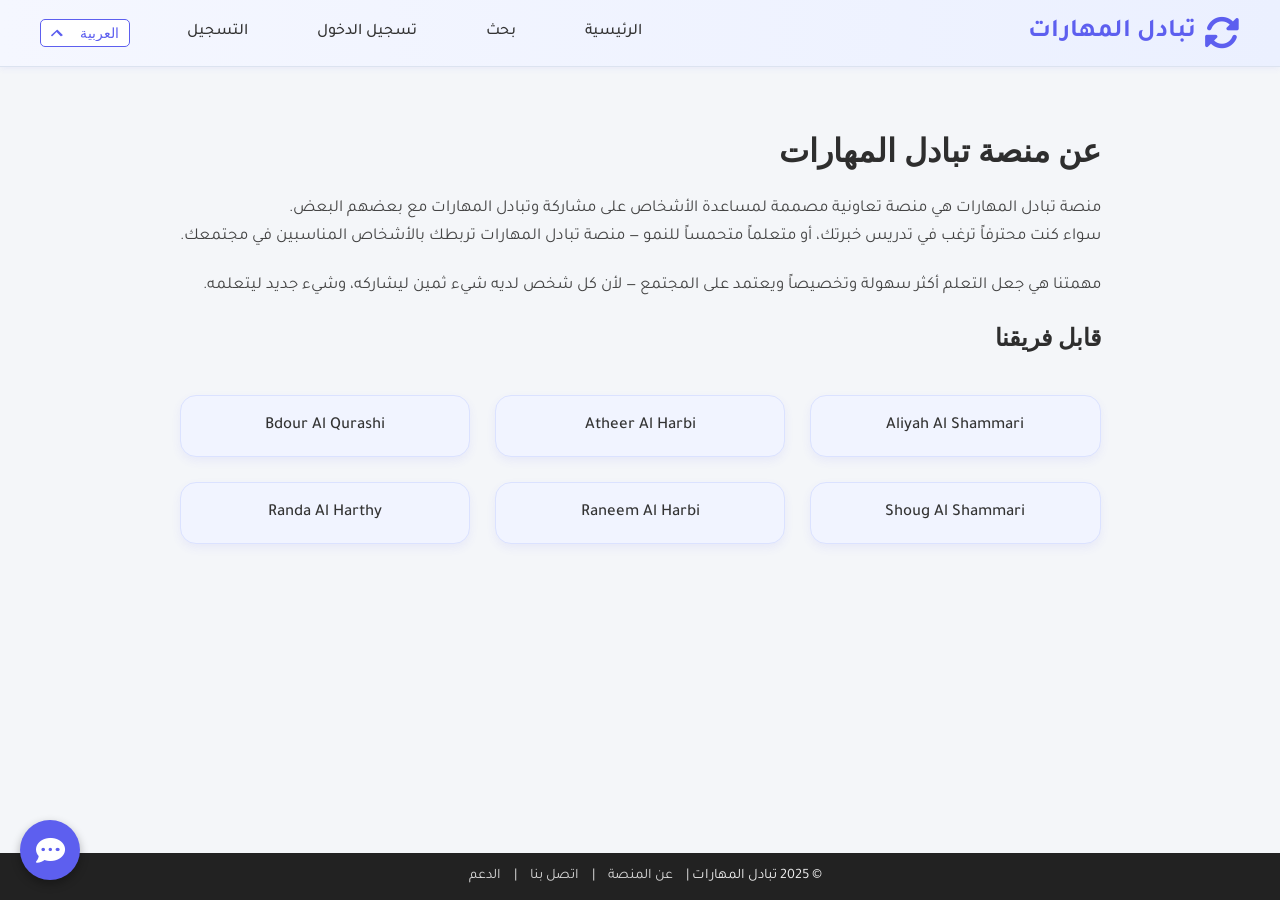
<file: about.html>
<!DOCTYPE html>
<html lang="en">
<head>
  <meta charset="UTF-8" />
  <title data-i18n-key="page_title_about">About - Skill Swap</title>
  <link rel="stylesheet" href="static/css/style.css" />
   <link rel="stylesheet" href="https://cdnjs.cloudflare.com/ajax/libs/font-awesome/6.5.0/css/all.min.css" />
</head>
<body>
  <header class="navbar">
    <a href="index.html" class="logo">
      <i class="fas fa-sync-alt"></i> <span data-i18n-key="logo_text">Skill Swap</span>
    </a>
    <nav>
        <ul id="navLinks">
             <li>
              <select class="language-select" id="languageSelect">
                <option value="ar">العربية</option>
                <option value="en">English</option>
              </select>
            </li>
        </ul>
    </nav>
  </header>

  <main>
    <h1 data-i18n-key="about_title">About Skill Swap</h1>
    <p data-i18n-key="about_paragraph1">
      Skill Swap is a collaborative platform designed to help people share and exchange skills with each other.<br>
      Whether you're a professional wanting to teach your expertise, or a learner eager to grow — Skill Swap connects you with the right people in your community.
    </p>
    <p data-i18n-key="about_paragraph2">
      Our mission is to make learning more accessible, personalized, and community-driven — because everyone has something valuable to share, and something new to learn.
    </p>

    <section>
      <h2 data-i18n-key="about_team_title">Meet Our Team</h2>
      <div class="team-grid">
        <a href="user.html?id=6818065a790f29cbc9002848" class="team-member">Aliyah Al Shammari</a>
        <a href="user.html?id=6818065a790f29cbc9002849" class="team-member">Atheer Al Harbi</a>
        <a href="user.html?id=6818065a790f29cbc900284a" class="team-member">Bdour Al Qurashi</a>
        <a href="user.html?id=6818065a790f29cbc900284b" class="team-member">Shoug Al Shammari</a>
        <a href="user.html?id=68180a6964a7cb816712773b" class="team-member">Raneem Al Harbi</a>
        <a href="user.html?id=6818065a790f29cbc900284d" class="team-member">Randa Al Harthy</a>
      </div>
    </section>
  </main>

  <footer>
    <div class="footer-content">
      <p>
        <span data-i18n-key="footer_copyright">© 2025 Skill Swap |</span>
        <a href="about.html" data-i18n-key="footer_about">About</a> |
        <a href="contact.html" data-i18n-key="footer_contact">Contact</a> |
        <a href="support.html" data-i18n-key="footer_support">Support</a>
      </p>
    </div>
  </footer>

    <div id="chatbot-container">
  <div id="chatbot-box" class="chatbox hidden">
    <div class="chatbox-header">
      <div class="agent-info">
        <i class="fas fa-headset avatar"></i>
        <div>
          <h3 data-i18n-key="chatbot_header_title">Help & Support</h3>
          <span class="online-status"><span class="dot"></span> <span data-i18n-key="chatbot_online_status">Online</span></span>
        </div>
      </div>
      <button onclick="toggleChatbot(false)" class="close-btn">&times;</button>
    </div>
    <div class="chatbox-body" id="chat-content">
      <p class="timestamp" data-i18n-key="chatbot_timestamp">Today at 9:23 AM</p>
      <div class="chat-message" data-i18n-key="chatbot_initial_message">👋 Hello! I'm here to help. Choose an option below:</div>
      <div class="quick-replies">
        <button onclick="sendReply('How do I contact a user?')" data-i18n-key="chatbot_quick_reply1">How do I contact a user?</button>
        <button onclick="sendReply('I forgot my password.')" data-i18n-key="chatbot_quick_reply2">I forgot my password</button>
        <button onclick="sendReply('Where can I edit my profile?')" data-i18n-key="chatbot_quick_reply3">Where can I edit my profile?</button>
      </div>
    </div>
  </div>

  <button class="floating-button" onclick="toggleChatbot(true)">
    <i class="fas fa-comment-dots"></i>
  </button>
</div>


  <script src="static/js/main.js"></script>
</body>
</html>
</file>
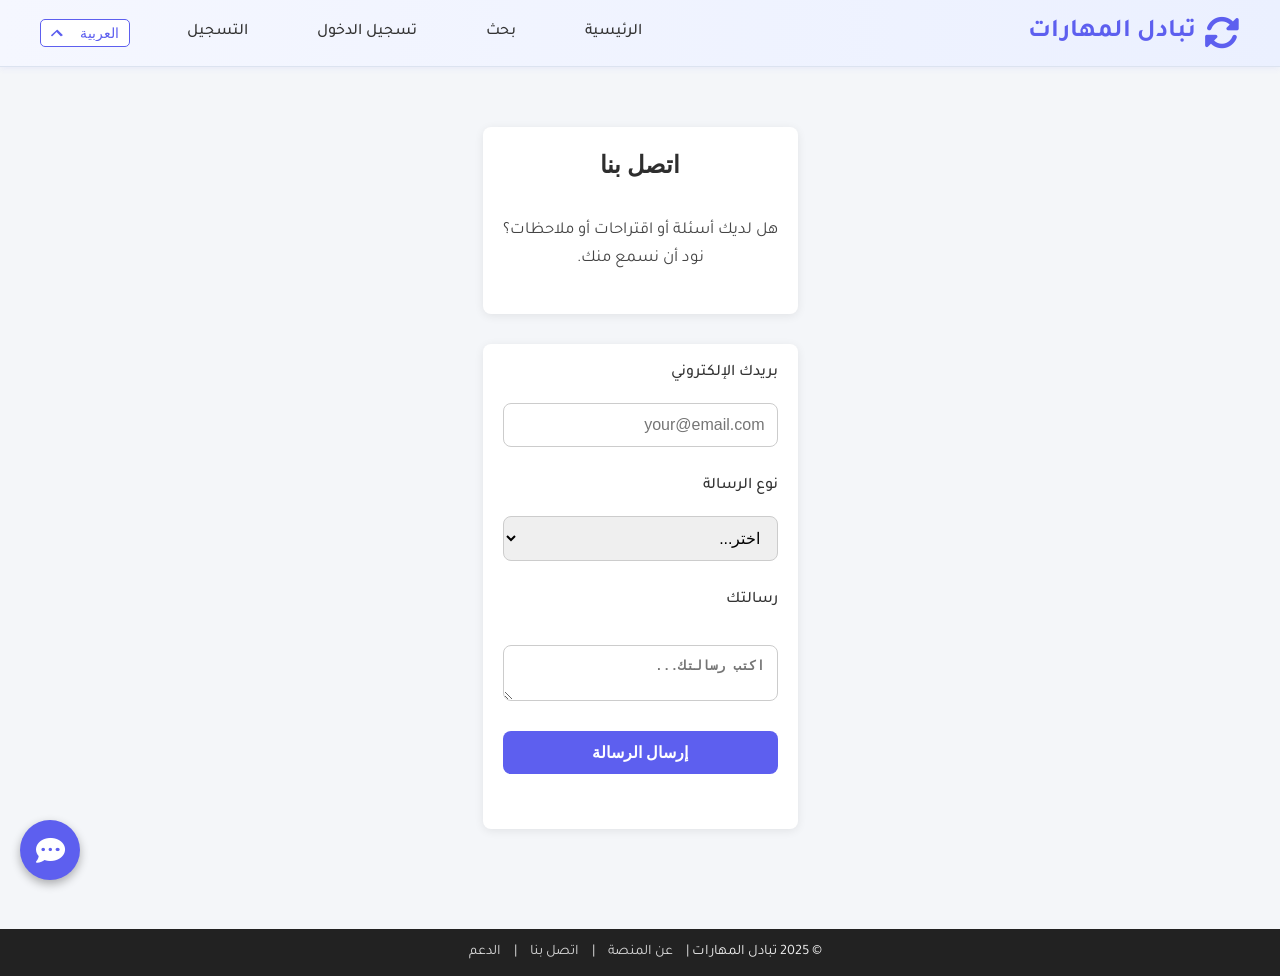
<file: contact.html>
<!DOCTYPE html>
<html lang="en">
<head>
  <meta charset="UTF-8">
  <title data-i18n-key="page_title_contact">Contact - Skill Swap</title>
  <link rel="stylesheet" href="static/css/style.css">
  <link rel="stylesheet" href="https://cdnjs.cloudflare.com/ajax/libs/font-awesome/6.5.0/css/all.min.css" />
</head>
<body>
  <header class="navbar">
    <a href="index.html" class="logo">
      <i class="fas fa-sync-alt"></i> <span data-i18n-key="logo_text">Skill Swap</span>
    </a>
    <nav>
      <ul id="navLinks">
           <li>
            <select class="language-select" id="languageSelect">
              <option value="ar">العربية</option>
              <option value="en">English</option>
            </select>
          </li>
      </ul>
    </nav>
  </header>

  <main>
    <section class="form-container" style="max-width: 600px; margin: auto; text-align: center;">
      <h1 data-i18n-key="contact_title">Contact Us</h1>
      <p data-i18n-key="contact_intro">Have questions, suggestions, or feedback?<br>We'd love to hear from you.</p>
    </section>

    <form id="contactForm" class="form-container" style="margin-top: 30px;">
      <label for="sender" data-i18n-key="contact_sender_label">Your Email</label>
      <input type="email" id="sender" placeholder="your@email.com" required data-i18n-key="contact_sender_placeholder">

      <label for="type" data-i18n-key="contact_type_label">Message Type</label>
      <select id="type" required>
        <option value="" data-i18n-key="contact_type_choose">Choose...</option>
        <option value="Question" data-i18n-key="contact_type_question">Question</option>
        <option value="Suggestion" data-i18n-key="contact_type_suggestion">Suggestion</option>
        <option value="Feedback" data-i18n-key="contact_type_feedback">Feedback</option>
      </select>

      <label for="message" data-i18n-key="contact_message_label">Your Message</label>
      <textarea id="message" placeholder="Type your message..." required data-i18n-key="contact_message_placeholder"></textarea>

      <button type="submit" data-i18n-key="contact_submit_button">Send Message</button>
      <p id="contactStatus"></p>
    </form>
  </main>

  <footer>
    <div class="footer-content">
      <p>
        <span data-i18n-key="footer_copyright">© 2025 Skill Swap |</span>
        <a href="about.html" data-i18n-key="footer_about">About</a> |
        <a href="contact.html" data-i18n-key="footer_contact">Contact</a> |
        <a href="support.html" data-i18n-key="footer_support">Support</a>
      </p>
    </div>
  </footer>

    <div id="chatbot-container">
  <div id="chatbot-box" class="chatbox hidden">
    <div class="chatbox-header">
      <div class="agent-info">
        <i class="fas fa-headset avatar"></i>
        <div>
          <h3 data-i18n-key="chatbot_header_title">Help & Support</h3>
          <span class="online-status"><span class="dot"></span> <span data-i18n-key="chatbot_online_status">Online</span></span>
        </div>
      </div>
      <button onclick="toggleChatbot(false)" class="close-btn">&times;</button>
    </div>
    <div class="chatbox-body" id="chat-content">
      <p class="timestamp" data-i18n-key="chatbot_timestamp">Today at 9:23 AM</p>
      <div class="chat-message" data-i18n-key="chatbot_initial_message">👋 Hello! I'm here to help. Choose an option below:</div>
      <div class="quick-replies">
        <button onclick="sendReply('How do I contact a user?')" data-i18n-key="chatbot_quick_reply1">How do I contact a user?</button>
        <button onclick="sendReply('I forgot my password.')" data-i18n-key="chatbot_quick_reply2">I forgot my password</button>
        <button onclick="sendReply('Where can I edit my profile?')" data-i18n-key="chatbot_quick_reply3">Where can I edit my profile?</button>
      </div>
    </div>
  </div>

  <button class="floating-button" onclick="toggleChatbot(true)">
    <i class="fas fa-comment-dots"></i>
  </button>
</div>


  <script src="static/js/main.js"></script>

</body>
</html>
</file>
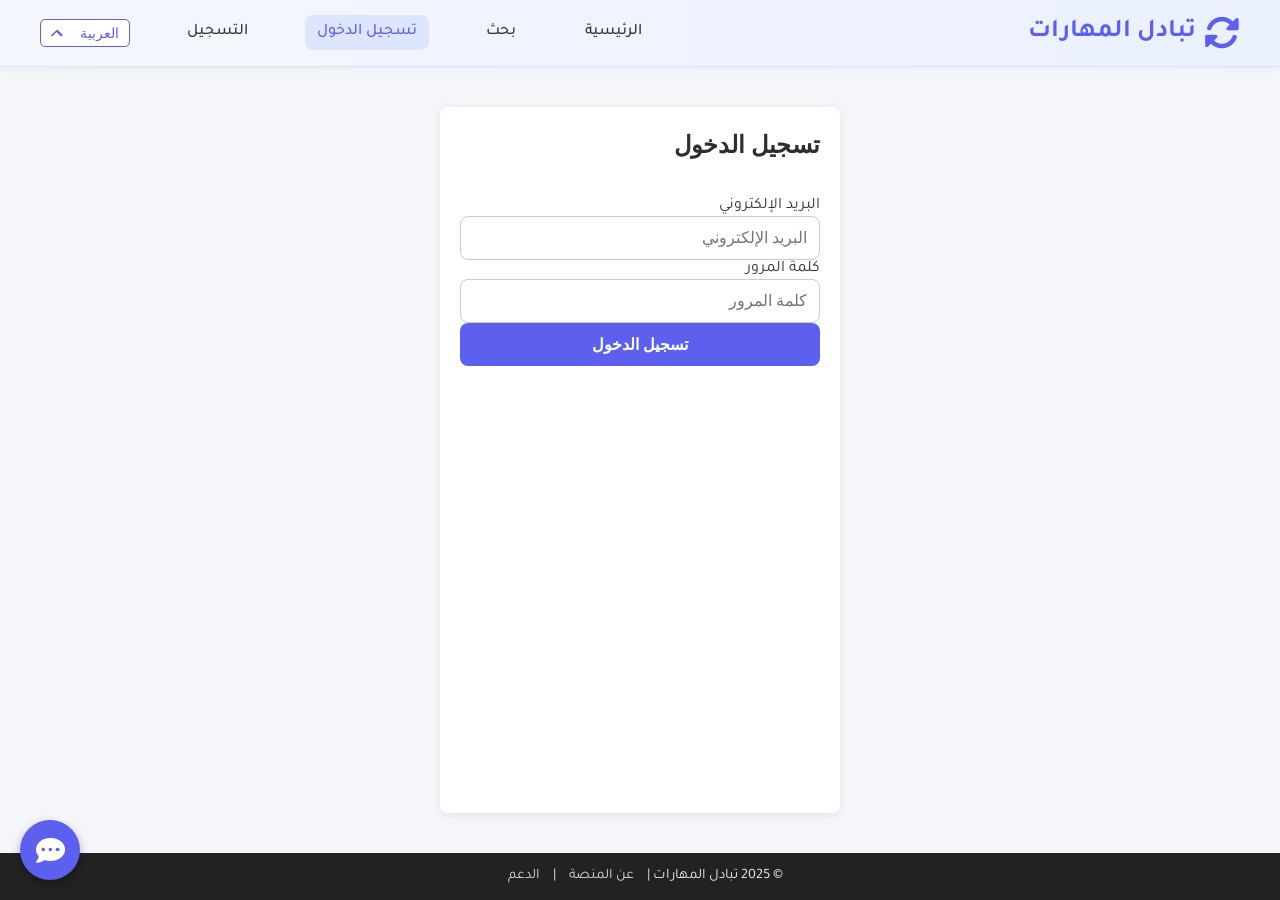
<file: login.html>
<!DOCTYPE html>
<html lang="ar" dir="rtl">
<head>
  <meta charset="UTF-8">
  <title data-i18n-key="page_title_login">Login - Skill Swap</title>
  <link rel="stylesheet" href="static/css/style.css">
  <link rel="stylesheet" href="https://cdnjs.cloudflare.com/ajax/libs/font-awesome/6.5.0/css/all.min.css" />
</head>
<body>
  <header class="navbar">
    <a href="index.html" class="logo">
      <i class="fas fa-sync-alt"></i> <span data-i18n-key="logo_text">Skill Swap</span>
    </a>
    <nav>
      <ul id="navLinks">
        <li>
          <select class="language-select" id="languageSelect">
            <option value="ar">العربية</option>
            <option value="en">English</option>
          </select>
        </li>
      </ul>
    </nav>
  </header>

  <main class="form-container">
    <h2 data-i18n-key="login_title">Login</h2>
    <form id="loginForm">
      <label for="email" data-i18n-key="login_email_placeholder">Email</label>
      <input type="email" id="email" placeholder="Email" required data-i18n-key="login_email_placeholder">
      <label for="password" data-i18n-key="login_password_placeholder">Password</label>
      <input type="password" id="password" placeholder="Password" required data-i18n-key="login_password_placeholder">
      <button type="submit" data-i18n-key="login_button">Login</button>
    </form>
  </main>

  <footer>
    <div class="footer-content">
      <p>
        <span data-i18n-key="footer_copyright">© 2025 Skill Swap |</span>
        <a href="about.html" data-i18n-key="footer_about">About</a> |
        <a href="support.html" data-i18n-key="footer_support">Support</a>
      </p>
    </div>
  </footer>

  <div id="chatbot-container">
    <div id="chatbot-box" class="chatbox hidden">
      <div class="chatbox-header">
        <div class="agent-info">
          <i class="fas fa-headset avatar"></i>
          <div>
            <h3 data-i18n-key="chatbot_header_title">Help & Support</h3>
            <span class="online-status"><span class="dot"></span> <span data-i18n-key="chatbot_online_status">Online</span></span>
          </div>
        </div>
        <button onclick="toggleChatbot(false)" class="close-btn">&times;</button>
      </div>
      <div class="chatbox-body" id="chat-content">
        <p class="timestamp" data-i18n-key="chatbot_timestamp">Today at 9:23 AM</p>
        <div class="chat-message" data-i18n-key="chatbot_initial_message">👋 Hello! I'm here to help. Choose an option below:</div>
        <div class="quick-replies">
          <button onclick="sendReply('How do I contact a user?')" data-i18n-key="chatbot_quick_reply1">How do I contact a user?</button>
          <button onclick="sendReply('I forgot my password.')" data-i18n-key="chatbot_quick_reply2">I forgot my password</button>
          <button onclick="sendReply('Where can I edit my profile?')" data-i18n-key="chatbot_quick_reply3">Where can I edit my profile?</button>
        </div>
      </div>
    </div>

    <button class="floating-button" onclick="toggleChatbot(true)">
      <i class="fas fa-comment-dots"></i>
    </button>
  </div>

  <script src="static/js/main.js"></script>

</body>
</html>
</file>
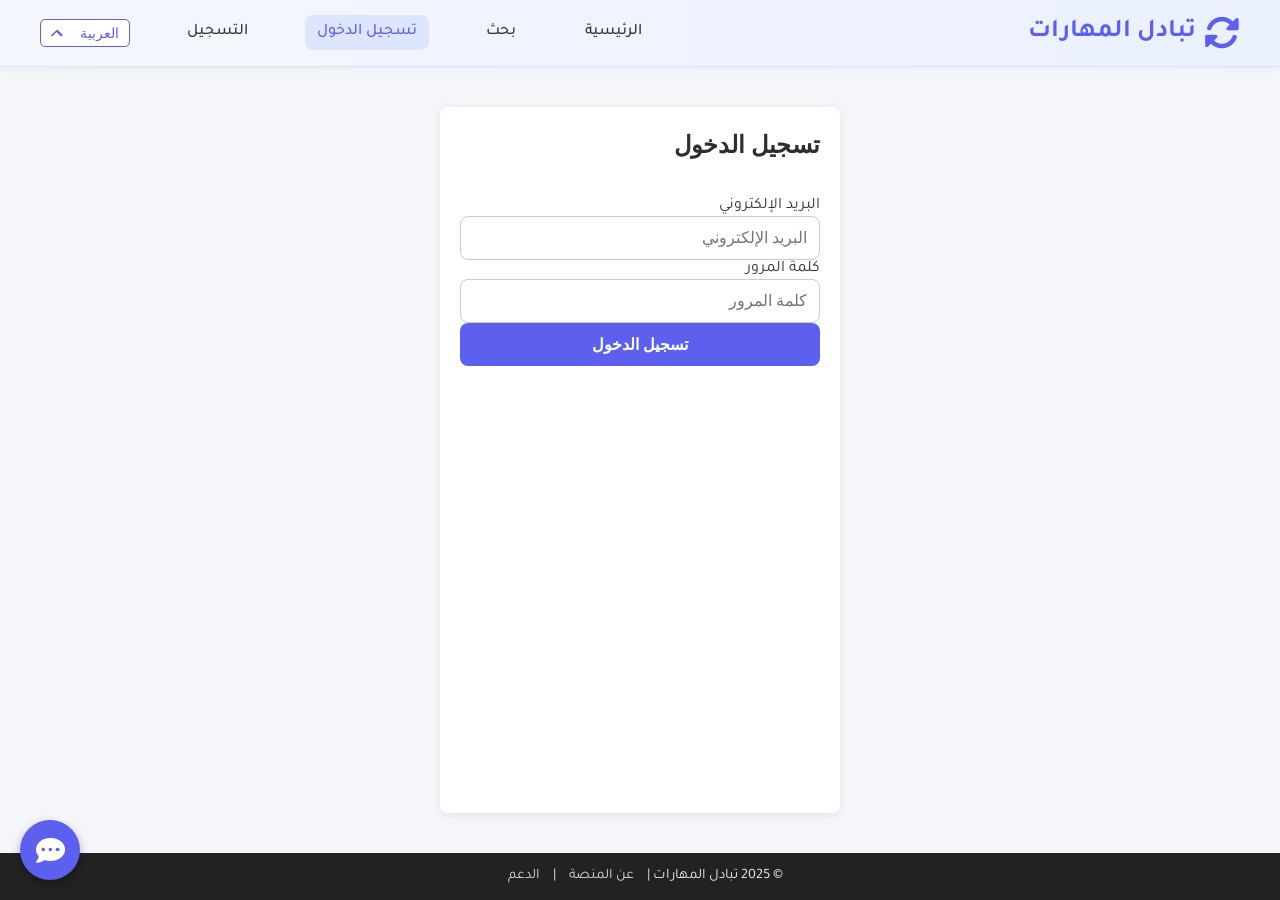
<file: profile.html>
<!DOCTYPE html>
<html lang="en">
<head>
  <meta charset="UTF-8">
  <title data-i18n-key="page_title_profile">My Profile - Skill Swap</title>
  <link rel="stylesheet" href="static/css/style.css">
  <link rel="stylesheet" href="https://cdnjs.cloudflare.com/ajax/libs/font-awesome/6.5.0/css/all.min.css" />
</head>
<body>
  <header class="navbar">
    <a href="index.html" class="logo">
      <i class="fas fa-sync-alt"></i> <span data-i18n-key="logo_text">Skill Swap</span>
    </a>
    <nav>
      <ul id="navLinks">
           <li>
            <select class="language-select" id="languageSelect">
              <option value="ar">العربية</option>
              <option value="en">English</option>
            </select>
          </li>
      </ul>
    </nav>
  </header>

  <main>
    <form id="profileForm" class="profile-card">
      <h1 data-i18n-key="profile_title">My Profile</h1>
      <p><strong><span data-i18n-key="profile_name_label">Name:</span></strong> <span id="name"></span></p>
      <p><strong><span data-i18n-key="profile_email_label">Email:</span></strong> <span id="email"></span></p>

      <label for="bio" data-i18n-key="profile_bio_placeholder">Your bio...</label>
      <textarea id="bio" placeholder="Your bio..." data-i18n-key="profile_bio_placeholder"></textarea>

      <label for="offers" data-i18n-key="profile_offers_placeholder">Skills You Offer</label>
      <input type="text" id="offers" placeholder="Skills You Offer" data-i18n-key="profile_offers_placeholder">

      <label for="wants" data-i18n-key="profile_wants_placeholder">Skills You Want to Learn</label>
      <input type="text" id="wants" placeholder="Skills You Want to Learn" data-i18n-key="profile_wants_placeholder">

      <label for="newPassword" data-i18n-key="profile_new_password_placeholder">New Password (optional)</label>
      <input type="password" id="newPassword" placeholder="New Password (optional)" data-i18n-key="profile_new_password_placeholder">

      <button type="submit" data-i18n-key="profile_update_button">Update Profile</button>
      <p id="message"></p>
    </form>
  </main>

  <footer>
    <div class="footer-content">
      <p>
        <span data-i18n-key="footer_copyright">© 2025 Skill Swap |</span>
        <a href="about.html" data-i18n-key="footer_about">About</a> |
        <a href="contact.html" data-i18n-key="footer_contact">Contact</a> |
        <a href="support.html" data-i18n-key="footer_support">Support</a>
      </p>
    </div>
  </footer>

    <div id="chatbot-container">
  <div id="chatbot-box" class="chatbox hidden">
    <div class="chatbox-header">
      <div class="agent-info">
        <i class="fas fa-headset avatar"></i>
        <div>
          <h3 data-i18n-key="chatbot_header_title">Help & Support</h3>
          <span class="online-status"><span class="dot"></span> <span data-i18n-key="chatbot_online_status">Online</span></span>
        </div>
      </div>
      <button onclick="toggleChatbot(false)" class="close-btn">&times;</button>
    </div>
    <div class="chatbox-body" id="chat-content">
      <p class="timestamp" data-i18n-key="chatbot_timestamp">Today at 9:23 AM</p>
      <div class="chat-message" data-i18n-key="chatbot_initial_message">👋 Hello! I'm here to help. Choose an option below:</div>
      <div class="quick-replies">
        <button onclick="sendReply('How do I contact a user?')" data-i18n-key="chatbot_quick_reply1">How do I contact a user?</button>
        <button onclick="sendReply('I forgot my password.')" data-i18n-key="chatbot_quick_reply2">I forgot my password</button>
        <button onclick="sendReply('Where can I edit my profile?')" data-i18n-key="chatbot_quick_reply3">Where can I edit my profile?</button>
      </div>
    </div>
  </div>

  <button class="floating-button" onclick="toggleChatbot(true)">
    <i class="fas fa-comment-dots"></i>
  </button>
</div>

  <script src="static/js/main.js"></script>
</body>
</html>
</file>
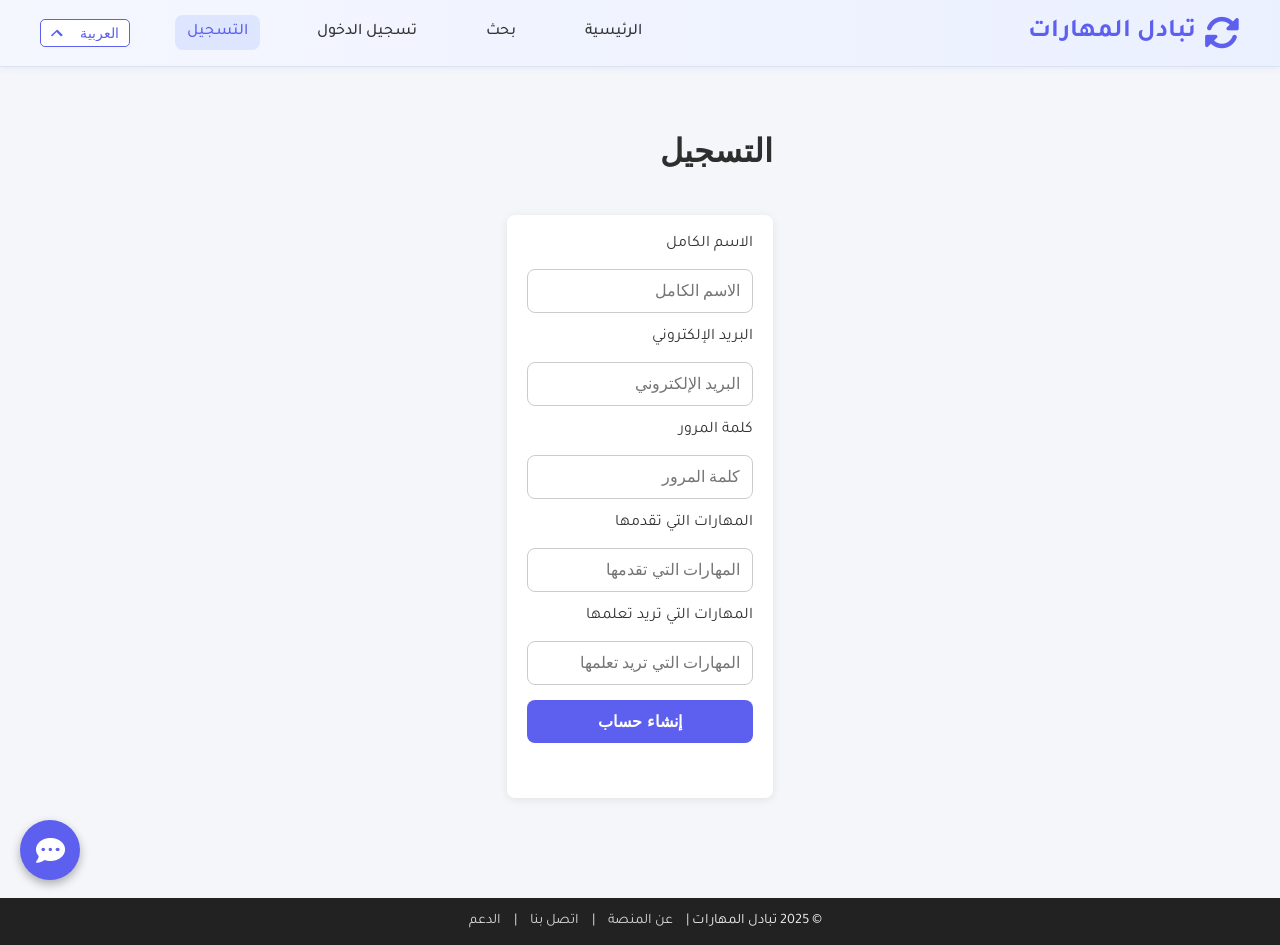
<file: signup.html>
<!DOCTYPE html>
<html lang="en">
<head>
  <meta charset="UTF-8">
  <title data-i18n-key="page_title_signup">Sign Up - Skill Swap</title>
  <link rel="stylesheet" href="static/css/style.css">
  <link rel="stylesheet" href="https://cdnjs.cloudflare.com/ajax/libs/font-awesome/6.5.0/css/all.min.css" />
</head>
<body>
  <header class="navbar">
    <a href="index.html" class="logo">
      <i class="fas fa-sync-alt"></i> <span data-i18n-key="logo_text">Skill Swap</span>
    </a>
    <nav>
      <ul id="navLinks">
        <li>
          <select class="language-select" id="languageSelect">
            <option value="ar">العربية</option>
            <option value="en">English</option>
          </select>
        </li>
      </ul>
    </nav>
  </header>

  <main>
    <h1 data-i18n-key="signup_title">Sign Up</h1>
    <form id="signupForm" class="form-container">
      <label for="name" data-i18n-key="signup_name_placeholder">Full Name</label>
      <input type="text" id="name" placeholder="Full Name" required data-i18n-key="signup_name_placeholder">

      <label for="email" data-i18n-key="signup_email_placeholder">Email</label>
      <input type="email" id="email" placeholder="Email" required data-i18n-key="signup_email_placeholder">

      <label for="password" data-i18n-key="signup_password_placeholder">Password</label>
      <input type="password" id="password" placeholder="Password" required data-i18n-key="signup_password_placeholder">

      <label for="offers" data-i18n-key="signup_offers_placeholder">Skills You Offer</label>
      <input type="text" id="offers" placeholder="Skills You Offer" required data-i18n-key="signup_offers_placeholder">

      <label for="wants" data-i18n-key="signup_wants_placeholder">Skills You Want to Learn</label>
      <input type="text" id="wants" placeholder="Skills You Want to Learn" data-i18n-key="signup_wants_placeholder">

      <button type="submit" data-i18n-key="signup_button">Create Account</button>
      <p id="signupMessage"></p>
    </form>
  </main>

  <footer>
    <div class="footer-content">
      <p>
        <span data-i18n-key="footer_copyright">© 2025 Skill Swap |</span>
        <a href="about.html" data-i18n-key="footer_about">About</a> |
        <a href="contact.html" data-i18n-key="footer_contact">Contact</a> |
        <a href="support.html" data-i18n-key="footer_support">Support</a>
      </p>
    </div>
  </footer>

    <div id="chatbot-container">
  <div id="chatbot-box" class="chatbox hidden">
    <div class="chatbox-header">
      <div class="agent-info">
        <i class="fas fa-headset avatar"></i>
        <div>
          <h3 data-i18n-key="chatbot_header_title">Help & Support</h3>
          <span class="online-status"><span class="dot"></span> <span data-i18n-key="chatbot_online_status">Online</span></span>
        </div>
      </div>
      <button onclick="toggleChatbot(false)" class="close-btn">&times;</button>
    </div>
    <div class="chatbox-body" id="chat-content">
      <p class="timestamp" data-i18n-key="chatbot_timestamp">Today at 9:23 AM</p>
      <div class="chat-message" data-i18n-key="chatbot_initial_message">👋 Hello! I'm here to help. Choose an option below:</div>
      <div class="quick-replies">
        <button onclick="sendReply('How do I contact a user?')" data-i18n-key="chatbot_quick_reply1">How do I contact a user?</button>
        <button onclick="sendReply('I forgot my password.')" data-i18n-key="chatbot_quick_reply2">I forgot my password</button>
        <button onclick="sendReply('Where can I edit my profile?')" data-i18n-key="chatbot_quick_reply3">Where can I edit my profile?</button>
      </div>
    </div>
  </div>

  <button class="floating-button" onclick="toggleChatbot(true)">
    <i class="fas fa-comment-dots"></i>
  </button>
</div>

  <script src="static/js/main.js"></script>
</body>
</html>
</file>
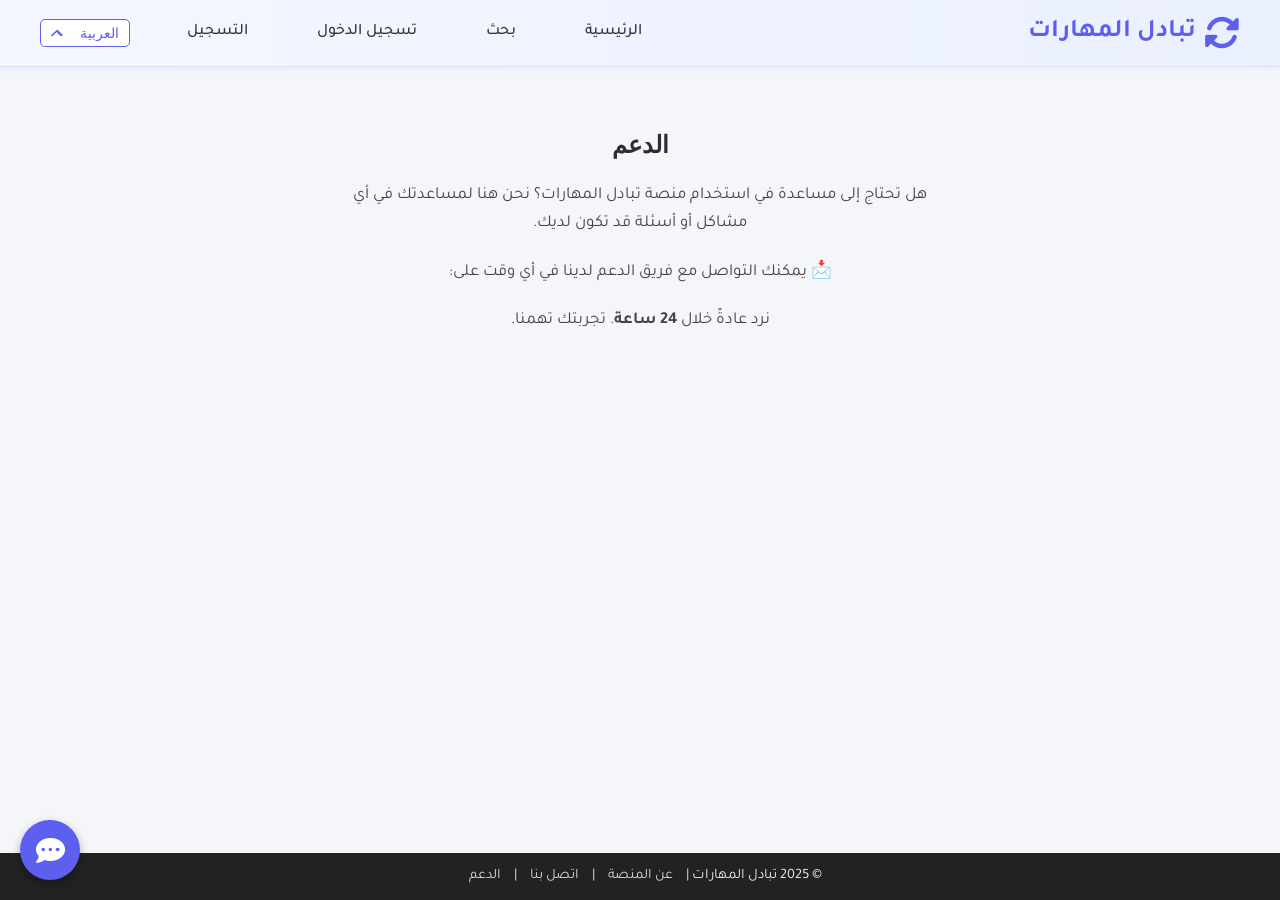
<file: support.html>
<!DOCTYPE html>
<html lang="en">
<head>
  <meta charset="UTF-8">
  <title data-i18n-key="page_title_support">Support - Skill Swap</title>
  <link rel="stylesheet" href="static/css/style.css">
  <link rel="stylesheet" href="https://cdnjs.cloudflare.com/ajax/libs/font-awesome/6.5.0/css/all.min.css" />
</head>
<body>
  <header class="navbar">
    <a href="index.html" class="logo">
      <i class="fas fa-sync-alt"></i> <span data-i18n-key="logo_text">Skill Swap</span>
    </a>
    <nav>
      <ul id="navLinks">
        <li>
          <select class="language-select" id="languageSelect">
            <option value="ar">العربية</option>
            <option value="en">English</option>
          </select>
        </li>
      </ul>
    </nav>
  </header>

  <main>
    <section style="max-width: 600px; margin: auto; text-align: center;">
      <h1 data-i18n-key="support_title">Support</h1>
      <p data-i18n-key="support_paragraph1">
        Need help using Skill Swap? We're here to assist you with any issues or questions you may have.
      </p>
      <p data-i18n-key="support_paragraph2">
        📩 Reach our support team anytime at:<br>
        <a href="mailto:support@skillswap.sa" style="color: #5D5FEF;" data-i18n-key="support_email">support@skillswap.sa</a>
      </p>
      <p data-i18n-key="support_paragraph3">
        We typically respond within <strong>24 hours</strong>. Your experience matters to us.
      </p>
    </section>
  </main>

  <footer>
    <div class="footer-content">
      <p>
        <span data-i18n-key="footer_copyright">© 2025 Skill Swap |</span>
        <a href="about.html" data-i18n-key="footer_about">About</a> |
        <a href="contact.html" data-i18n-key="footer_contact">Contact</a> |
        <a href="support.html" data-i18n-key="footer_support">Support</a>
      </p>
    </div>
  </footer>

    <div id="chatbot-container">
  <div id="chatbot-box" class="chatbox hidden">
    <div class="chatbox-header">
      <div class="agent-info">
        <i class="fas fa-headset avatar"></i>
        <div>
          <h3 data-i18n-key="chatbot_header_title">Help & Support</h3>
          <span class="online-status"><span class="dot"></span> <span data-i18n-key="chatbot_online_status">Online</span></span>
        </div>
      </div>
      <button onclick="toggleChatbot(false)" class="close-btn">&times;</button>
    </div>
    <div class="chatbox-body" id="chat-content">
      <p class="timestamp" data-i18n-key="chatbot_timestamp">Today at 9:23 AM</p>
      <div class="chat-message" data-i18n-key="chatbot_initial_message">👋 Hello! I'm here to help. Choose an option below:</div>
      <div class="quick-replies">
        <button onclick="sendReply('How do I contact a user?')" data-i18n-key="chatbot_quick_reply1">How do I contact a user?</button>
        <button onclick="sendReply('I forgot my password.')" data-i18n-key="chatbot_quick_reply2">I forgot my password</button>
        <button onclick="sendReply('Where can I edit my profile?')" data-i18n-key="chatbot_quick_reply3">Where can I edit my profile?</button>
      </div>
    </div>
  </div>

  <button class="floating-button" onclick="toggleChatbot(true)">
    <i class="fas fa-comment-dots"></i>
  </button>
</div>

  <script src="static/js/main.js"></script>
</body>
</html>
</file>
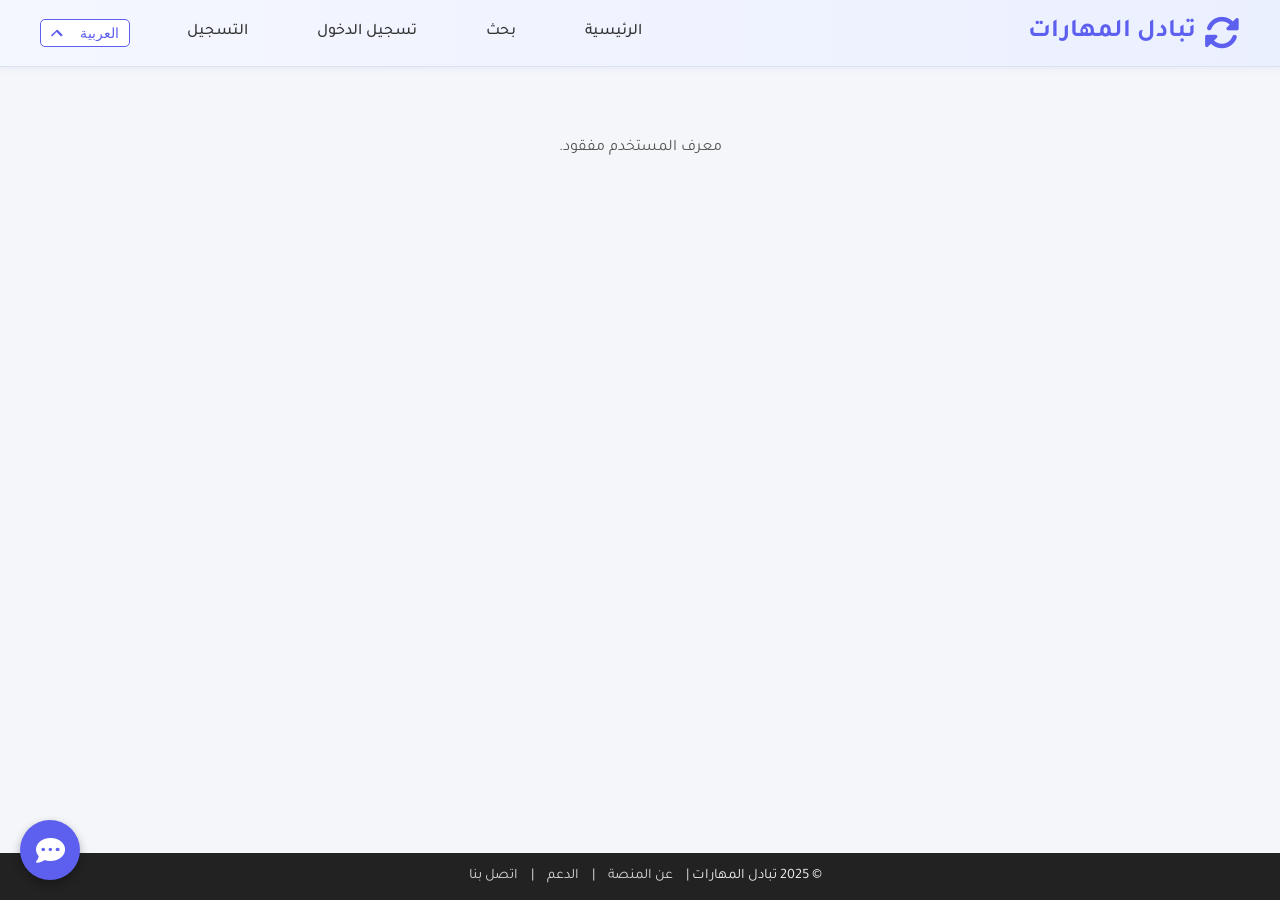
<file: user.html>
<!DOCTYPE html>
<html lang="en">
<head>
  <meta charset="UTF-8">
  <title data-i18n-key="page_title_user">User Profile - Skill Swap</title>
  <link rel="stylesheet" href="static/css/style.css" />
  <link rel="stylesheet" href="https://cdnjs.cloudflare.com/ajax/libs/font-awesome/6.5.0/css/all.min.css" />
</head>
<body>
  <header class="navbar">
    <a href="index.html" class="logo">
      <i class="fas fa-sync-alt"></i> <span data-i18n-key="logo_text">Skill Swap</span>
    </a>
    <nav>
      <ul id="navLinks">
        <li>
          <select class="language-select" id="languageSelect">
            <option value="ar">العربية</option>
            <option value="en">English</option>
          </select>
        </li>
      </ul>
    </nav>
  </header>

  <main>
    <div class="profile-container" id="userProfile">
      <p data-i18n-key="user_loading">Loading profile...</p>
    </div>
  </main>

  <footer>
    <div class="footer-content">
      <p>
        <span data-i18n-key="footer_copyright">© 2025 Skill Swap |</span>
        <a href="about.html" data-i18n-key="footer_about">About</a> |
        <a href="support.html" data-i18n-key="footer_support">Support</a> |
        <a href="contact.html" data-i18n-key="footer_contact">Contact</a>
      </p>
    </div>
  </footer>

    <div id="chatbot-container">
  <div id="chatbot-box" class="chatbox hidden">
    <div class="chatbox-header">
      <div class="agent-info">
        <i class="fas fa-headset avatar"></i>
        <div>
          <h3 data-i18n-key="chatbot_header_title">Help & Support</h3>
          <span class="online-status"><span class="dot"></span> <span data-i18n-key="chatbot_online_status">Online</span></span>
        </div>
      </div>
      <button onclick="toggleChatbot(false)" class="close-btn">&times;</button>
    </div>
    <div class="chatbox-body" id="chat-content">
      <p class="timestamp" data-i18n-key="chatbot_timestamp">Today at 9:23 AM</p>
      <div class="chat-message" data-i18n-key="chatbot_initial_message">👋 Hello! I'm here to help. Choose an option below:</div>
      <div class="quick-replies">
        <button onclick="sendReply('How do I contact a user?')" data-i18n-key="chatbot_quick_reply1">How do I contact a user?</button>
        <button onclick="sendReply('I forgot my password.')" data-i18n-key="chatbot_quick_reply2">I forgot my password</button>
        <button onclick="sendReply('Where can I edit my profile?')" data-i18n-key="chatbot_quick_reply3">Where can I edit my profile?</button>
      </div>
    </div>
  </div>

  <button class="floating-button" onclick="toggleChatbot(true)">
    <i class="fas fa-comment-dots"></i>
  </button>
</div>

  <script src="static/js/main.js"></script>
</body>
</html>
</file>
<file: static/css/style.css>
/* Reset & Base */
@import url('https://fonts.googleapis.com/css2?family=Poppins:wght@500;600;700&display=swap');
@import url('https://fonts.googleapis.com/css2?family=Tajawal:wght@400;500;700&display=swap'); /* Added Tajawal font for potential Arabic support */


* {
  margin: 0;
  padding: 0;
  box-sizing: border-box;
}
html, body {
  height: 100%;
  font-family: 'Segoe UI', 'Tajawal', sans-serif; /* Added Tajawal */
  background-color: #f4f6f9;
  display: flex;
  flex-direction: column;
  color: #333;
  /* Direction and text-align are now primarily handled by JS */
}

/* Navbar (soft blue background + active page highlighting) */
.navbar {
  background: linear-gradient(to right, #f5f7ff, #ebf0ff);
  border-bottom: 1px solid #dce3f0;
  padding: 15px 40px;
  display: flex;
  justify-content: space-between;
  align-items: center;
  box-shadow: 0 2px 6px rgba(93, 95, 239, 0.07);
  position: sticky;
  top: 0;
  z-index: 1000;
}
.logo {
  display: flex;
  align-items: center;
  gap: 8px;
  font-family: 'Segoe UI', 'Tajawal', sans-serif; /* Added Tajawal */
  font-size: 1.6em;
  font-weight: bold;
  text-decoration: none;
  color: #5D5FEF;
}
.logo i {
  font-size: 1.4em;
  color: #5D5FEF;
}

.navbar ul {
  list-style: none;
  display: flex;
  gap: 25px;
  align-items: center;
}
.navbar li {
  position: relative;
}
.navbar li a {
  color: #333;
  text-decoration: none;
  font-weight: 500;
  padding: 8px 12px;
  border-radius: 8px;
  transition: background-color 0.2s ease;
  display: inline-block;
}
.navbar li a:hover {
  background-color: #eef2ff;
  color: #5D5FEF;
}
.navbar li a.active {
  background-color: #dee6ff;
  color: #5D5FEF;
}

/* Dropdown */
.navbar .dropdown-content {
  display: none;
  position: absolute;
  top: 110%;
  left: 0;
  background-color: white;
  min-width: 160px;
  box-shadow: 0 4px 8px rgba(0, 0, 0, 0.1);
  border-radius: 8px;
  z-index: 999;
}
.navbar .dropdown-content a {
  display: block;
  padding: 10px 16px;
  color: #333;
  text-decoration: none;
  border-bottom: 1px solid #eee;
}
.navbar .dropdown-content a:hover {
  background-color: #f0f0ff;
  color: #5D5FEF;
}
.navbar li:hover .dropdown-content {
  display: block;
}

/* Login Button */
.login-btn {
  background-color: #5D5FEF;
  color: white;
  border: none;
  padding: 8px 16px;
  border-radius: 8px;
  font-weight: 500;
  cursor: pointer;
  transition: background-color 0.3s ease;
  text-decoration: none;
}
.login-btn:hover {
  background-color: #3d3fee;
}

/* Footer */
footer {
  background-color: #222;
  color: #eee;
  padding: 15px 0;
  text-align: center;
  font-size: 0.9em;
  margin-top: auto; /* Push footer to the bottom */
}
footer a {
  color: #d7d7d7;
  text-decoration: none;
  margin: 0 5px;
}
footer a:hover {
  text-decoration: underline;
}

/* Main content */
main {
  flex: 1;
  padding: 60px 20px;
  max-width: 1000px;
  margin: auto;
}
main h1, main h2 {
  color: #2e2e2e;
  margin-bottom: 20px;
  font-weight: 600;
  font-family: 'Poppins', sans-serif;
}
main p {
  line-height: 1.7;
  margin-bottom: 20px;
  font-size: 1.05em;
  color: #444;
}

/* Hero Section (Index Page Specific) */
.hero-section {
  display: flex;
  justify-content: space-between;
  align-items: flex-start;
  gap: 30px;
  margin: 40px auto;
  max-width: 1200px;
  flex-wrap: wrap;
}

.hero {
  background: linear-gradient(to right, #e6eaff, #f8f9ff); /* Default LTR gradient */
  padding: 80px 20px;
  border-radius: 12px;
  flex: 1;
  min-width: 300px;
  box-shadow: 0 4px 12px rgba(0,0,0,0.05);
}

/* Hero gradient for RTL, handled by JS adding [dir="rtl"] */
[dir="rtl"] .hero {
    background: linear-gradient(to left, #e6eaff, #f8f9ff);
}


.hero h1 {
  color: #5D5FEF;
  font-size: 2.5em;
  margin-bottom: 20px;
}

.hero p {
  color: #333;
  font-size: 1.1em;
  line-height: 1.8;
  margin-bottom: 30px;
}

.cta-button {
  background-color: #5D5FEF;
  color: white;
  padding: 14px 32px;
  font-size: 1.1em;
  border-radius: 8px;
  text-decoration: none;
  font-weight: bold;
  transition: background-color 0.3s ease;
  display: inline-block;
}

.cta-button:hover {
  background-color: #3d3fee;
}

.side-cards {
  display: flex;
  flex-direction: column;
  gap: 20px;
  min-width: 240px;
  flex-shrink: 0;
}

.stat-box,
.link-box {
  background-color: #e1f0ff;
  padding: 20px 30px;
  border-radius: 10px;
  text-align: center;
  font-weight: 500;
  box-shadow: 0 4px 10px rgba(0,0,0,0.05);
}

.stat-box .number {
  font-size: 2em;
  color: #0a58ca;
  margin-top: 10px;
  font-weight: bold;
}

.link-box {
  background-color: #d6e8ff;
}

.link-box a {
  display: block;
  margin-top: 10px;
  background-color: #5D5FEF;
  color: white;
  padding: 10px 16px;
  border-radius: 6px;
  font-weight: bold;
  text-decoration: none;
}

.link-box a:hover {
  background-color: #3d3fee;
}

/* ===== How It Works Section (Index Page Specific) ===== */
.how-it-works {
  text-align: center;
  margin: 60px auto 40px;
}

.how-it-works h2 {
  color: #333;
  margin-bottom: 30px;
}

.how-it-works-visual {
    margin-bottom: 40px;
}

.how-it-works-visual img {
    max-width: 100%;
    height: auto;
    display: block;
    margin: 0 auto 15px;
    border-radius: 8px;
    box-shadow: 0 4px 8px rgba(0,0,0,0.1);
}

.how-it-works-visual p {
    font-size: 1.1em;
    color: #555;
    max-width: 800px;
    margin: 0 auto;
    line-height: 1.6;
}

.steps {
  display: flex;
  justify-content: center;
  gap: 40px;
  flex-wrap: wrap;
}

.step {
  max-width: 200px;
}

.step img {
  width: 60px;
  height: 60px;
  margin-bottom: 15px;
}

/* ===== Testimonials Section (Index Page Specific) ===== */
.testimonials {
  text-align: center;
  margin: 60px auto;
  max-width: 900px;
}

.testimonials h2 {
  margin-bottom: 30px;
  color: #2e2e2e;
  font-family: 'Poppins', sans-serif;
}

.testimonial-box {
  display: flex;
  flex-direction: column;
  gap: 20px;
}

.testimonial-card {
  background: #f5f7ff;
  border: 1px solid #dee6ff;
  padding: 25px 30px;
  border-radius: 10px;
  box-shadow: 0 4px 10px rgba(93, 95, 239, 0.07);
  position: relative;
  font-size: 1em;
  color: #333;
  font-style: italic;
}

.testimonial-card::before {
  content: "❝";
  font-size: 3em;
  color: #5D5FEF;
  position: absolute;
  top: 5px;
  left: 15px; /* Default LTR position */
  right: auto;
}

/* Adjust quote position for RTL */
[dir="rtl"] .testimonial-card::before {
  left: auto;
  right: 15px;
}

.testimonial-card .user {
  display: block;
  margin-top: 15px;
  color: #5D5FEF;
  font-weight: bold;
  font-style: normal;
  text-align: left; /* Default LTR alignment */
}

/* Adjust user name alignment for RTL */
[dir="rtl"] .testimonial-card .user {
  text-align: right;
}

.write-testimonial {
  text-align: center;
  margin: 60px auto;
}

.write-testimonial h2 {
  margin-bottom: 20px;
  color: #2e2e2e;
}

.write-testimonial input,
.write-testimonial textarea {
  width: 100%;
  padding: 12px;
  margin-bottom: 10px;
  border-radius: 8px;
  border: 1px solid #ccc;
  font-size: 1em;
}

.write-testimonial textarea {
  min-height: 100px;
  resize: vertical;
}

.write-testimonial button {
  background-color: #5D5FEF;
  color: white;
  padding: 10px 20px;
  border: none;
  font-weight: bold;
  border-radius: 6px;
  cursor: pointer;
  transition: background-color 0.3s ease;
}

.write-testimonial button:hover {
  background-color: #3d3fee;
}

#testimonialStatus {
  margin-top: 10px;
  font-weight: 500;
  text-align: center;
}

/* Chatbot Styling */
#chatbot-container {
    position: fixed;
    bottom: 20px;
    right: 20px; /* Default LTR position */
    z-index: 1000;
    font-family: 'Arial', sans-serif;
}

/* Adjust chatbot position for RTL */
[dir="rtl"] #chatbot-container {
    right: auto;
    left: 20px;
}


.chatbox {
    width: 300px;
    height: 400px;
    background-color: #fff;
    border-radius: 10px;
    box-shadow: 0 4px 15px rgba(0, 0, 0, 0.2);
    overflow: hidden;
    display: flex;
    flex-direction: column;
    position: absolute;
    bottom: 70px;
    right: 0; /* Default LTR alignment */
}

/* Adjust chatbox position for RTL */
[dir="rtl"] .chatbox {
    right: auto;
    left: 0;
}


.hidden {
    display: none;
}

.chatbox-header {
    background-color: #5D5FEF;
    color: white;
    padding: 15px;
    display: flex;
    justify-content: space-between;
    align-items: center;
    border-top-left-radius: 10px;
    border-top-right-radius: 10px;
}

.agent-info {
    display: flex;
    align-items: center;
    gap: 10px;
}

.agent-info .avatar {
    font-size: 1.8em;
}

.agent-info h3 {
    margin: 0;
    font-size: 1.1em;
}

.online-status {
    font-size: 0.8em;
    opacity: 0.9;
    display: flex;
    align-items: center;
    gap: 5px;
}

.online-status .dot {
    width: 8px;
    height: 8px;
    background-color: #4CAF50;
    border-radius: 50%;
    display: inline-block;
}

.close-btn {
    background: none;
    border: none;
    color: white;
    font-size: 1.5em;
    cursor: pointer;
}

.chatbox-body {
    flex-grow: 1;
    padding: 15px;
    overflow-y: auto;
    background-color: #f9f9f9;
    display: flex;
    flex-direction: column;
}

.timestamp {
    font-size: 0.7em;
    color: #888;
    text-align: center;
    margin-bottom: 10px;
}

.chat-message {
    background-color: #e9e9eb;
    padding: 10px;
    border-radius: 8px;
    margin-bottom: 10px;
    max-width: 85%;
    word-wrap: break-word;
    /* text-align and align-self handled by JS */
}

.chat-message:nth-child(even) { /* User replies */
    background-color: #d6e4ff;
}

.quick-replies {
    display: flex;
    flex-direction: column;
    gap: 8px;
    margin-top: 10px;
}

.quick-replies button {
    background-color: #eee;
    border: 1px solid #ccc;
    padding: 8px;
    border-radius: 5px;
    cursor: pointer;
}

.quick-replies button:hover {
    background-color: #ddd;
}

.floating-button {
    background-color: #5D5FEF;
    color: white;
    border: none;
    border-radius: 50%;
    width: 60px;
    height: 60px;
    font-size: 1.8em;
    display: flex;
    justify-content: center;
    align-items: center;
    cursor: pointer;
    box-shadow: 0 4px 10px rgba(0, 0, 0, 0.3);
}

@media (max-width: 500px) {
  .chatbox {
    bottom: 70px;
    right: 10px;
    width: 95%;
    max-width: none;
  }
   [dir="rtl"] .chatbox {
    right: auto;
    left: 10px;
  }
}


.footer-content a {
    margin: 0 10px;
}

.navbar nav ul li {
    list-style: none;
    margin: 0;
    padding: 0;
    display: inline-block;
    margin-left: 20px; /* Space between nav items */
}

/* Adjust spacing for RTL */
[dir="rtl"] .navbar nav ul li {
    margin-left: 0;
    margin-right: 20px;
}


.navbar nav ul li a {
    text-decoration: none;
    color: #333;
    font-weight: 500;
    transition: color 0.3s ease;
}

.navbar nav ul li a:hover {
    color: #5D5FEF;
}

/* Login and Signup Page Forms */
.form-container {
  display: flex;
  flex-direction: column;
  gap: 15px;
  max-width: 400px;
  margin: 40px auto; /* Added margin for spacing */
  padding: 20px; /* Added padding */
  background-color: #fff; /* Added background */
  border-radius: 8px; /* Added border-radius */
  box-shadow: 0 2px 10px rgba(0,0,0,0.08); /* Added box-shadow */
}

.form-container input,
.form-container textarea,
.form-container button,
.form-container select { /* Added select */
  padding: 12px; /* Increased padding */
  font-size: 1em;
  border: 1px solid #ccc;
  border-radius: 8px;
  width: 100%; /* Ensure full width */
}

.form-container button {
  background-color: #5D5FEF;
  color: white;
  border: none;
  cursor: pointer;
  transition: background-color 0.3s ease;
  padding: 12px; /* Increased padding */
  font-weight: bold; /* Added bold font */
}

.form-container button:hover {
  background-color: #3d3fee;
}

/* Admin Page Specific Styles */
.admin-card input, .admin-card textarea {
  width: 100%;
  padding: 6px;
  margin: 4px 0;
}
#searchBox {
  max-width: 400px;
  margin: 20px auto;
  display: block;
  padding: 10px;
  font-size: 1em;
}

/* About Page Specific Styles */
.team-grid {
  display: grid;
  grid-template-columns: repeat(auto-fit, minmax(220px, 1fr));
  gap: 25px;
  margin-top: 40px;
}

.team-member {
  background-color: #f1f4ff;
  border: 1px solid #dbe2ff;
  padding: 20px;
  text-align: center;
  font-weight: 500;
  border-radius: 16px;
  box-shadow: 0 4px 10px rgba(93, 95, 239, 0.08);
  transition: transform 0.3s ease, box-shadow 0.3s ease;
  text-decoration: none;
  color: #333;
  font-size: 1.05em;
}

.team-member:hover {
  transform: translateY(-6px);
  box-shadow: 0 8px 18px rgba(93, 95, 239, 0.15);
  background-color: #eef2ff;
}

/* Profile Page Specific Styles */
.profile-card {
  background: #f5f7ff;
  border: 1px solid #dbe2ff;
  border-radius: 12px;
  padding: 40px 30px;
  width: 100%;
  max-width: 600px;
  box-shadow: 0 6px 16px rgba(93, 95, 239, 0.08);
}

.profile-card h1 {
  text-align: center;
  color: #5D5FEF;
  margin-bottom: 30px;
  font-family: 'Poppins', sans-serif;
}

.profile-card p {
  margin-bottom: 10px;
  font-weight: 500;
}

.profile-card span {
  color: #333;
  font-weight: normal;
}

.profile-card textarea,
.profile-card input {
  width: 100%;
  padding: 12px;
  border: 1px solid #ccc;
  border-radius: 8px;
  margin-bottom: 15px;
  font-size: 1em;
}

.profile-card button {
  background-color: #5D5FEF;
  color: white;
  border: none;
  padding: 12px 20px;
  font-size: 1em;
  border-radius: 8px;
  cursor: pointer;
  width: 100%;
  transition: background-color 0.3s ease;
}

.profile-card button:hover {
  background-color: #3d3fee;
}

#message {
  margin-top: 15px;
  text-align: center;
  font-weight: bold;
  color: #5D5FEF;
}

@media (max-width: 600px) {
  .profile-card {
    padding: 30px 20px;
  }
}

/* Search Page Specific Styles */
.search-box {
  max-width: 500px;
  display: block;
  margin: 0 auto 40px;
  padding: 14px 16px;
  font-size: 1em;
  border-radius: 8px;
  border: 1px solid #ccc;
  box-shadow: 0 2px 5px rgba(0, 0, 0, 0.05);
}

.skills-list {
  display: flex;
  flex-wrap: wrap;
  justify-content: center;
  gap: 25px;
}

.skill-card {
  background-color: #f1f4ff; /* Adjusted from ead6ff for consistency */
  border: 1px solid #dbe2ff; /* Adjusted from e0eaff */
  border-radius: 12px; /* Adjusted from 10px */
  padding: 20px;
  width: 260px; /* Adjusted width */
  box-shadow: 0 4px 12px rgba(0, 0, 0, 0.04); /* Adjusted shadow */
  transition: transform 0.2s ease, box-shadow 0.2s ease; /* Added box-shadow transition */
  text-align: left; /* Default LTR alignment */
}

/* Adjust skill card text alignment for RTL */
[dir="rtl"] .skill-card {
  text-align: right;
}


.skill-card:hover {
  transform: translateY(-5px); /* Adjusted hover effect */
  box-shadow: 0 6px 20px rgba(93, 95, 239, 0.12); /* Adjusted hover shadow */
}

.skill-card h3 {
  color: #333;
  margin-bottom: 10px;
}

.skill-card p {
  font-size: 0.95em;
  margin-bottom: 6px;
}

.skill-card a {
  display: inline-block;
  margin-top: 10px;
  background-color: #5D5FEF;
  color: white;
  padding: 8px 16px;
  border-radius: 6px;
  text-decoration: none;
  font-weight: 500;
  transition: background-color 0.2s ease;
}

.skill-card a:hover {
  background-color: #3d3fee;
}

/* User Profile Page Specific Styles */
.profile-container h2 {
  font-size: 28px;
  color: #2c3e50;
  margin-bottom: 10px;
}

.profile-container p {
  color: #555;
  font-size: 16px;
  margin: 8px 0;
}

.btn-email {
  margin-top: 20px;
  background: #0073e6;
  color: white;
  padding: 12px 24px;
  border-radius: 8px;
  text-decoration: none;
  font-weight: 600;
  transition: background 0.3s;
  display: inline-block;
}

.btn-email:hover {
  background: #005bb5;
}

/* Contact Page Specific Styles */
#contactForm label {
    display: block;
    margin-bottom: 5px;
    font-weight: 500;
}

#contactForm input[type="email"],
#contactForm select,
#contactForm textarea {
    margin-bottom: 15px;
}

/* Language Select Styling */
.language-select {
  padding: 5px 10px;
  border-radius: 5px;
  border: 1px solid #5D5FEF;
  font-size: 0.9em;
  cursor: pointer;
  background-color: #fff;
  color: #5D5FEF;
  -webkit-appearance: none;
  -moz-appearance: none;
  appearance: none;
  background-image: url('data:image/svg+xml;charset=US-ASCII,%3Csvg%20xmlns%3D%22http%3A%2F%2Fwww.w3.org%2F2000%2Fsvg%22%20width%3D%22292.362%22%20height%3D%22292.362%22%3E%3Cpath%20fill%3D%22%235D5FEF%22%20d%3D%22M287.362%2C197.255L159.457%2C69.352c-3.731-3.732-9.802-3.732-13.534%2C0L5.001%2C197.255c-3.731%2C3.732-3.731%2C9.803%2C0%2C13.535l13.534%2C13.534c3.732%2C3.732%2C9.802%2C3.732%2C13.534%2C0l102.652-102.651%2C102.65%2C102.651c3.732%2C3.732%2C9.802%2C3.732%2C13.534%2C0l13.534-13.534C291.093%2C207.058%2C291.094%2C200.986%2C287.362%2C197.255z%22%2F%3E%3C%2Fsvg%3E');
  background-repeat: no-repeat;
  background-position: center right 10px;
  background-size: 12px;
  padding-right: 30px; /* Make space for the arrow */
}

/* Adjust dropdown arrow position for RTL */
[dir="rtl"] .language-select {
  background-position: center left 10px;
  padding-right: 10px;
  padding-left: 30px;
}
</file>
